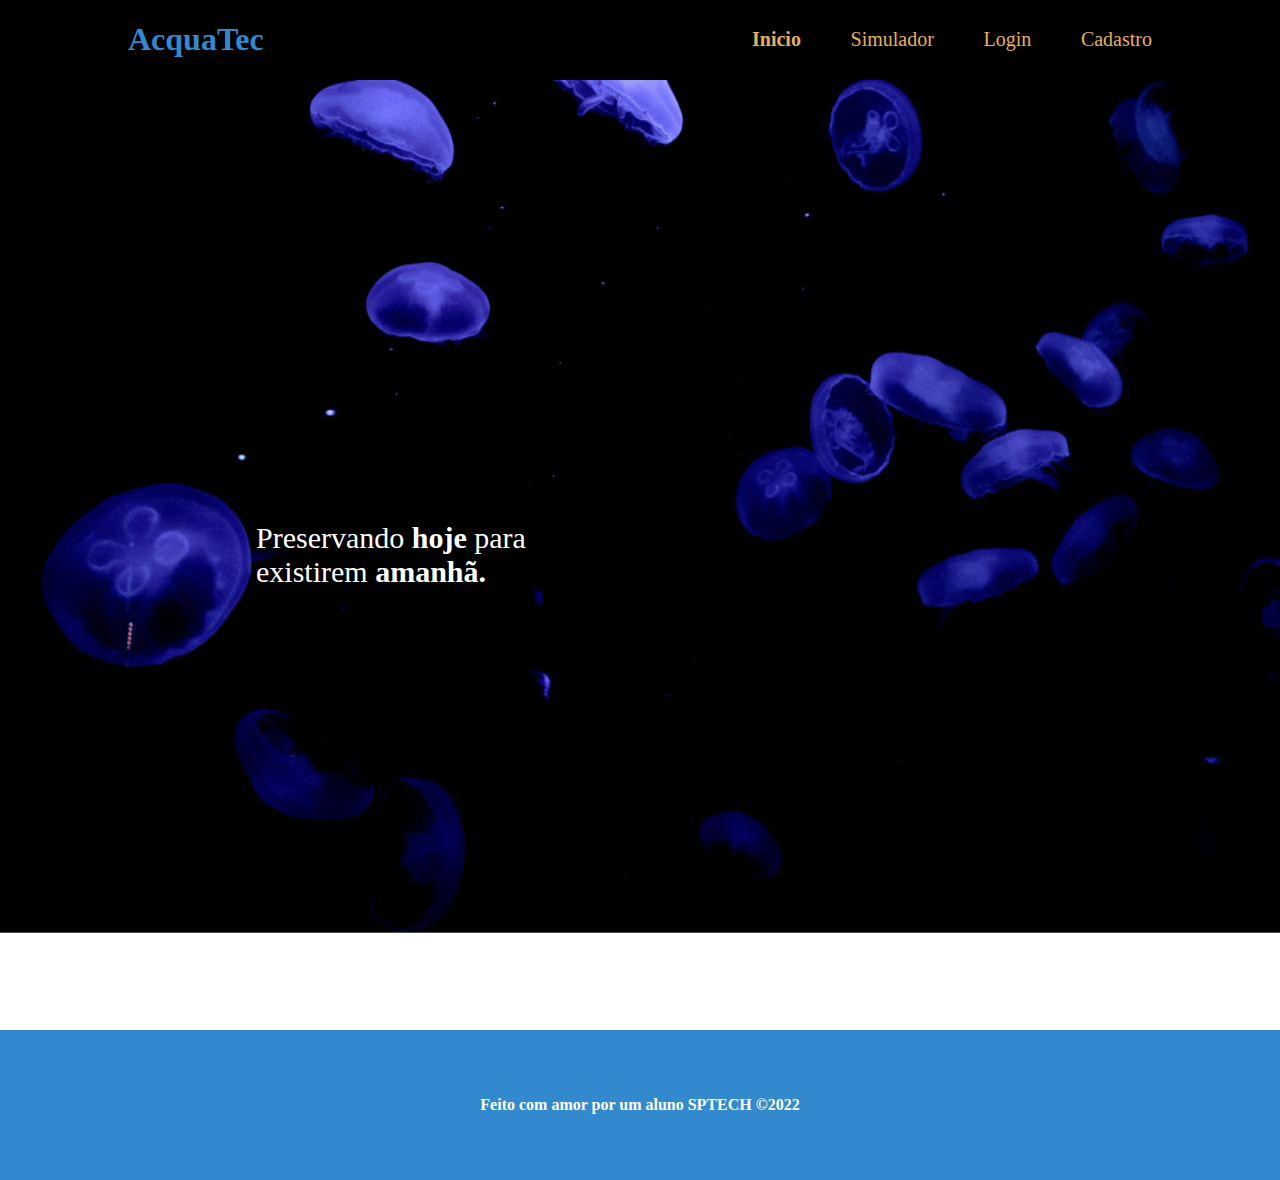
<file: Atv-Aula-03/Index.html>
<!DOCTYPE html>
<html lang="en">
<head>
    <meta charset="UTF-8">
    <meta http-equiv="X-UA-Compatible" content="IE=edge">
    <meta name="viewport" content="width=device-width, initial-scale=1.0">
    <title>Acquatec</title>
    <link rel="stylesheet" href="style.css">
</head>
<body>
<div class="header">
   <div class="container">
    <h1>AcquaTec</h1>
    <ul class="navbar">
        <li class="agora"><a href="Index.html">Inicio</a></li>
        <li><a href="#">Simulador</a></li>
        <li><a href="Tela-login.html">Login</a></li>
        <li><a href="Tela-Cadastro.html">Cadastro</a></li>
    </ul>
  </div>
</div>
<div class="container">
</div>

<div class="banner">
  <div class="container">
    <p>Preservando <b> hoje</b> para existirem <b>amanhã.</b> </p>
  </div>
</div>

<div class="flutter">
  <div class="container">
    <h4>Feito com amor por um aluno SPTECH &copy;2022 </h4>
  </div>
</div>



</body>
</html>
</file>
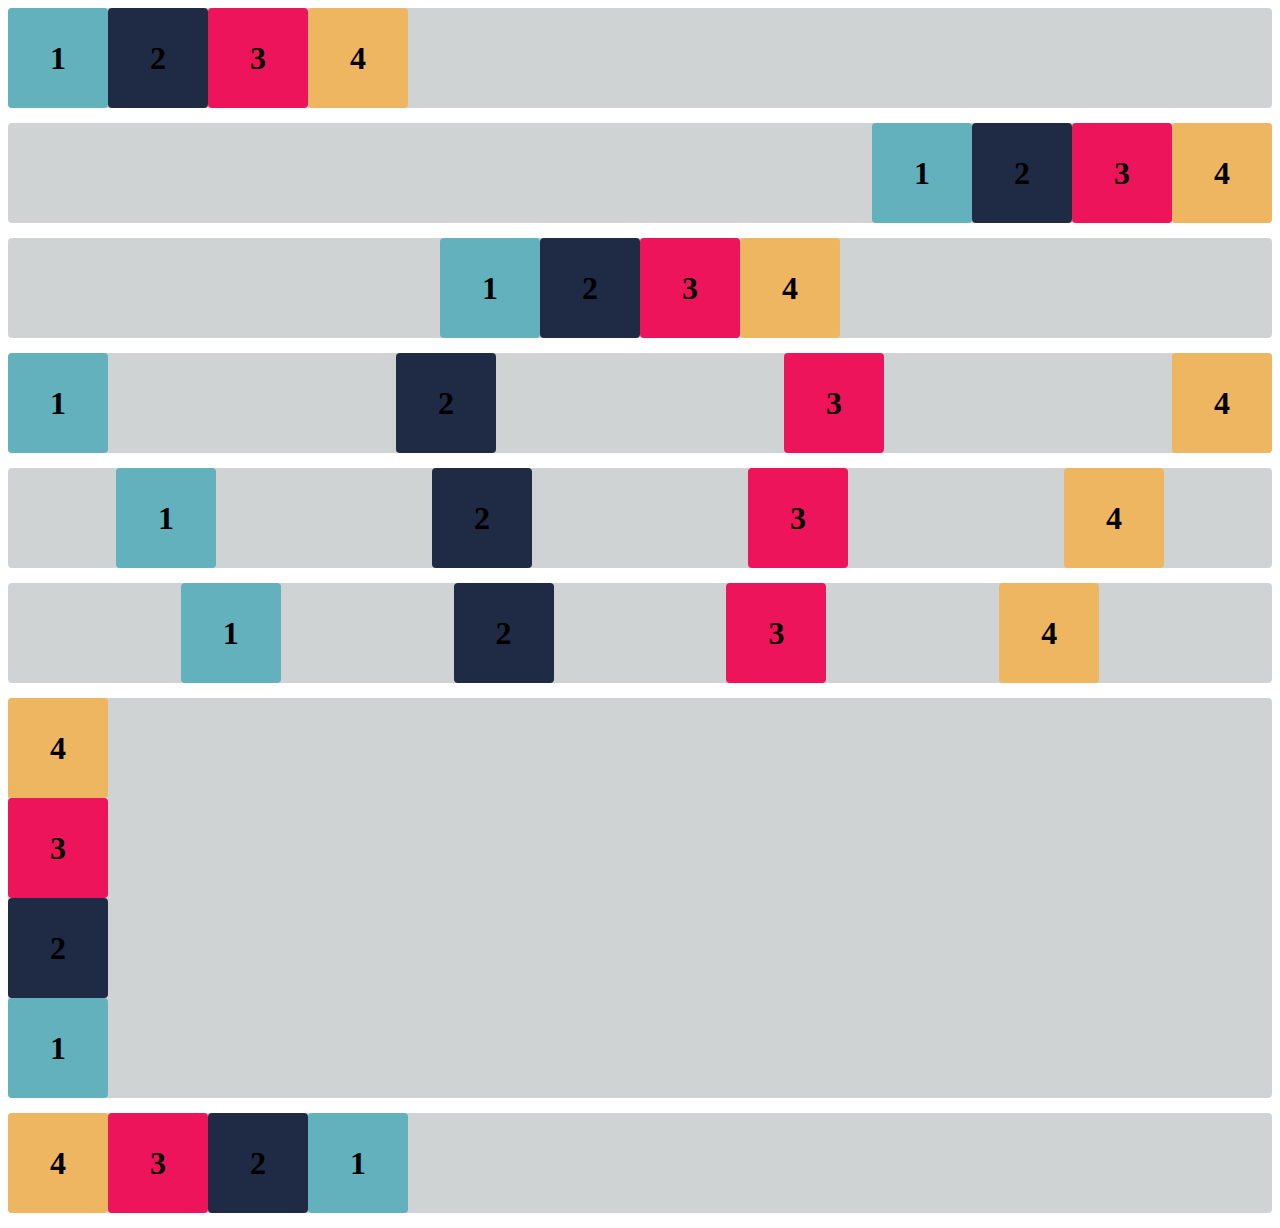
<file: Atv-Aula-04/index.html>
<!DOCTYPE html>
<html lang="pt-BR">

<head>
    <meta charset="UTF-8">
    <meta http-equiv="X-UA-Compatible" content="IE=edge">
    <meta name="viewport" content="width=device-width, initial-scale=1.0">
    <title>Flex-box</title>
    <link rel="stylesheet" href="estilo.css">
</head>

<body>

    <div class="base container1">
        <div class="flex-item box1"><h1>1</h1></div>
        <div class="flex-item box2"><h1>2</h1></div>
        <div class="flex-item box3"><h1>3</h1></div>
        <div class="flex-item box4"><h1>4</h1></div>
    </div>
    <div class="base container2">
        <div class="flex-item box1"><h1>1</h1></div>
        <div class="flex-item box2"><h1>2</h1></div>
        <div class="flex-item box3"><h1>3</h1></div>
        <div class="flex-item box4"><h1>4</h1></div>
    </div>
    <div class="base container3">
        <div class="flex-item box1"><h1>1</h1></div>
        <div class="flex-item box2"><h1>2</h1></div>
        <div class="flex-item box3"><h1>3</h1></div>
        <div class="flex-item box4"><h1>4</h1></div>
    </div>
    <div class="base container4">
        <div class="flex-item box1"><h1>1</h1></div>
        <div class="flex-item box2"><h1>2</h1></div>
        <div class="flex-item box3"><h1>3</h1></div>
        <div class="flex-item box4"><h1>4</h1></div>
    </div>
    <div class="base container5">
        <div class="flex-item box1"><h1>1</h1></div>
        <div class="flex-item box2"><h1>2</h1></div>
        <div class="flex-item box3"><h1>3</h1></div>
        <div class="flex-item box4"><h1>4</h1></div>
    </div>
    <div class="base container6">
        <div class="flex-item box1"><h1>1</h1></div>
        <div class="flex-item box2"><h1>2</h1></div>
        <div class="flex-item box3"><h1>3</h1></div>
        <div class="flex-item box4"><h1>4</h1></div>
    </div>

    <div class="base container-exercicioB">
        <div class="flex-item box1"><h1>1</h1></div>
        <div class="flex-item box2"><h1>2</h1></div>
        <div class="flex-item box3"><h1>3</h1></div>
        <div class="flex-item box4"><h1>4</h1></div>
    </div>
    <div class="base container-desafio">
        <div class="flex-item box1"><h1>1</h1></div>
        <div class="flex-item box2"><h1>2</h1></div>
        <div class="flex-item box3"><h1>3</h1></div>
        <div class="flex-item box4"><h1>4</h1></div>
    </div>


</body>

</html>
</file>
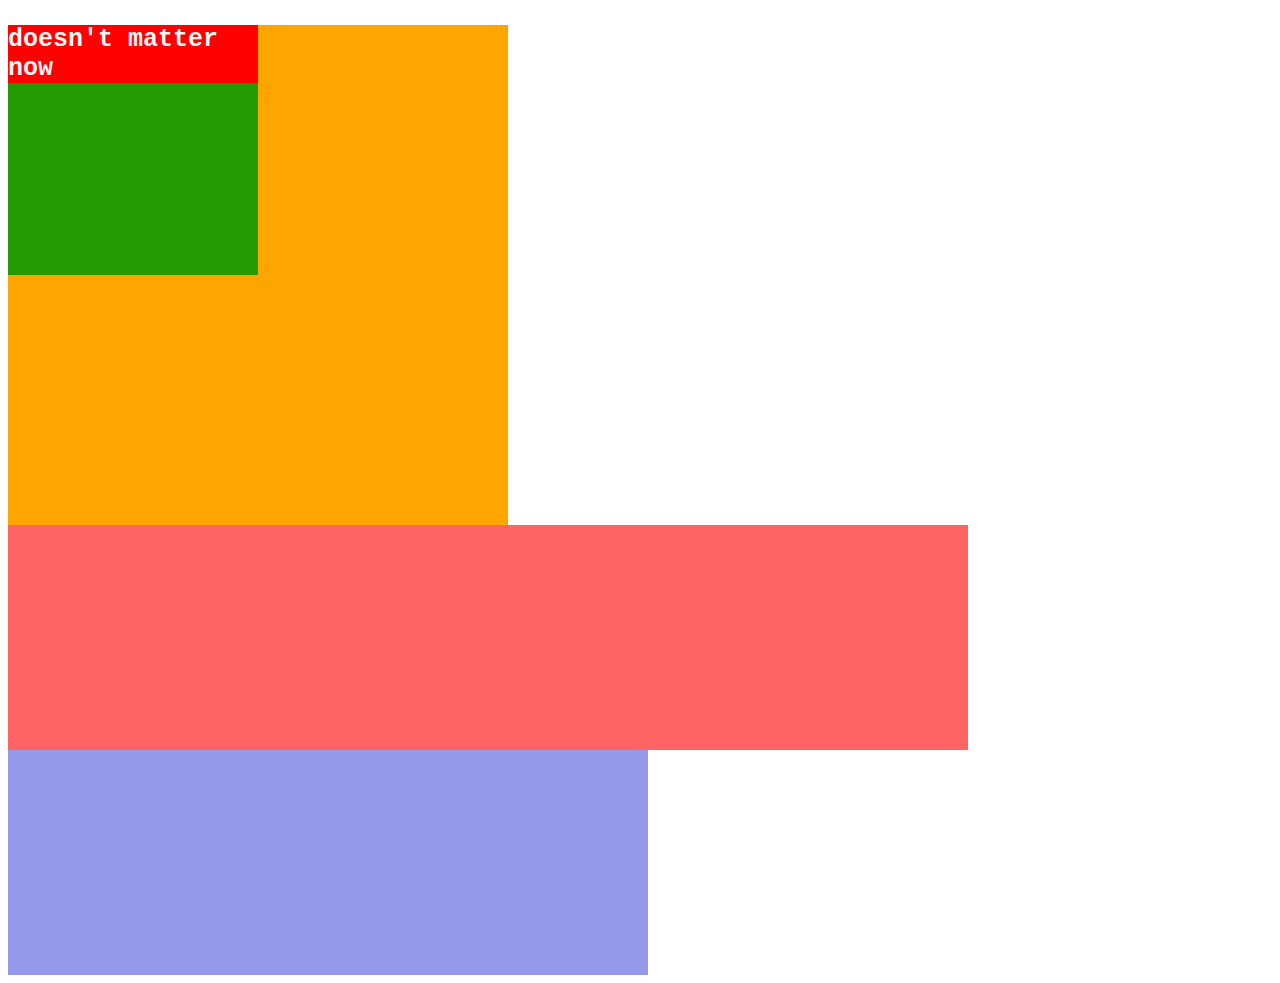
<file: Atv-Aula-01/01-Inline.html>
<!DOCTYPE html>
<html lang="en">
<head>
    <meta charset="UTF-8">
    <meta http-equiv="X-UA-Compatible" content="IE=edge">
    <meta name="viewport" content="width=device-width, initial-scale=1.0">
    <title>Document</title>
</head>
<body>
    

    <div id = "Div_Pai" style="background-color: #ffa500; height: 500px;width: 500px" >

        <Div id = "Div_filho" style="background-color: #229a00; height: 50%;width:50%">

            <p id = "p_filho" style="color: whitesmoke;background-color: red;font-family: monospace;font-size: 25px;font-weight: bold; align-items: center">doesn't matter now</p>
    
    
          </Div>
         </div>
    
    <div id = "Div_P2" style="  height: 50vh; width: 50vw; background-color: rgb(148, 153, 235)">
         <div id = "Div_F2" style="  height: 50%; width: 75vw; background-color: rgb(255, 100, 100)">
       </div>
    </div>


</body>
</html>
</file>
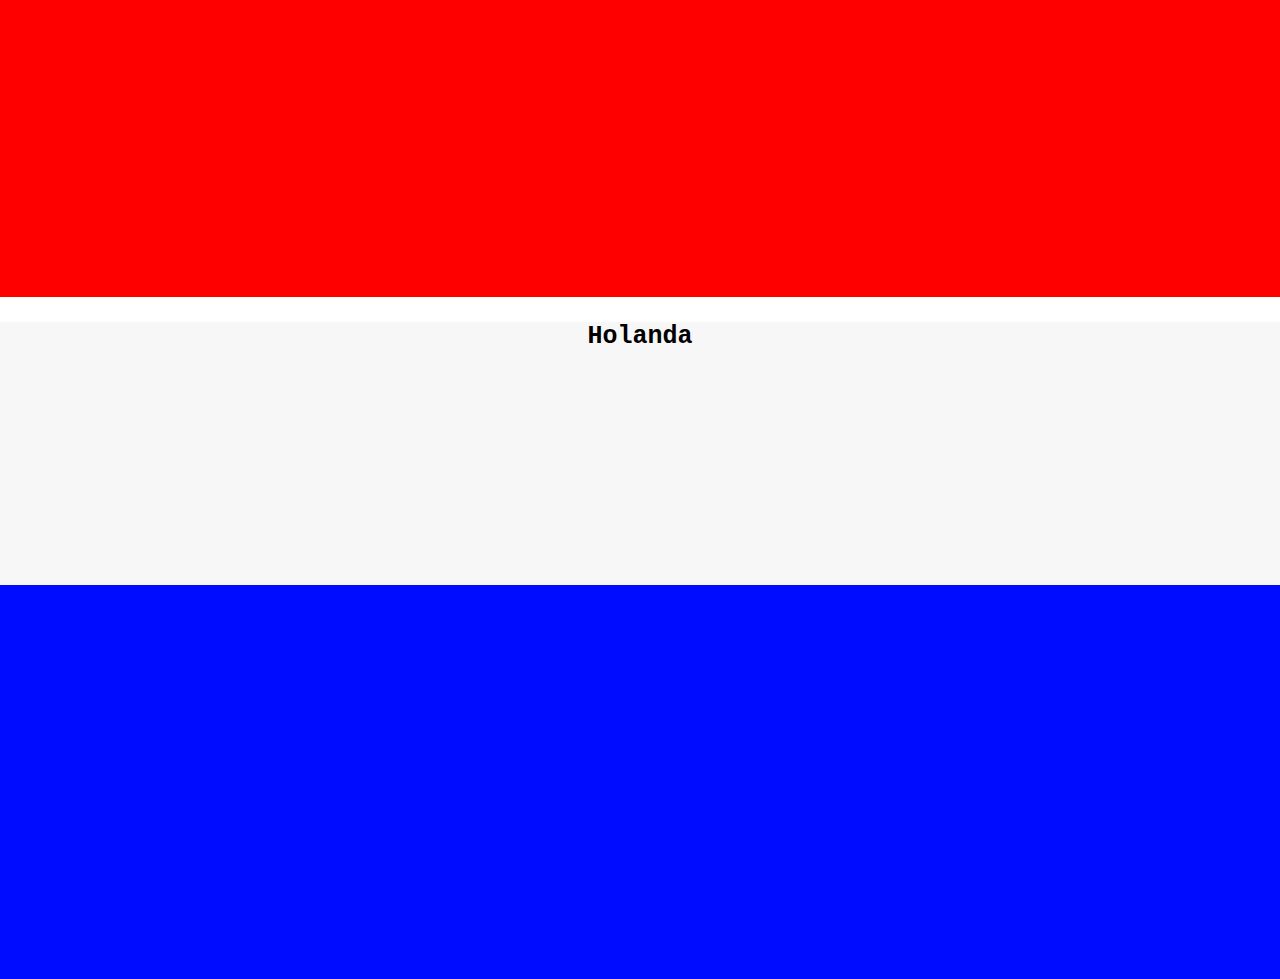
<file: Atv-Aula-01/02-CssInterno.html>
<!DOCTYPE html>
<html lang="en">
<head>
    <meta charset="UTF-8">
    <meta http-equiv="X-UA-Compatible" content="IE=edge">
    <meta name="viewport" content="width=device-width, initial-scale=1.0">
    <title>Pesquisa e Inovação</title>
</head>
<body>
<style>
    body{
      overflow: hidden;
      margin: 0;

    }
    #Div_Pai{
        background-color: #ff0000;
        height: 33vh;
        width: 100vw;
   }
   
   #Div_filho{
       background-color: #ff0000;
       height: 0%;
       width: 100%;
   }
   #p_filho{
       color: rgb(0, 0, 0);
       font-family: monospace;
       font-size: 25px;
       font-weight: bold;
       display: flex;
       justify-content: center;
       ;
    
   
   }
   #Div_P2{
      height: 73vh;
      width: 100vw;
      background-color: rgb(0, 12, 255);
   
   }

   #Div_F2{
      height: 40%;
      width: 100vw;
      background-color: rgb(247, 247, 247);
   
   }
</style>

<div id = "Div_Pai">
    
 <Div id = "Div_filho">



 </Div>
</div>

<div id = "Div_P2">
    
 <div id = "Div_F2">

    <p id = "p_filho">Holanda</p>

 </div>
</div>





</body>
</html>
</file>
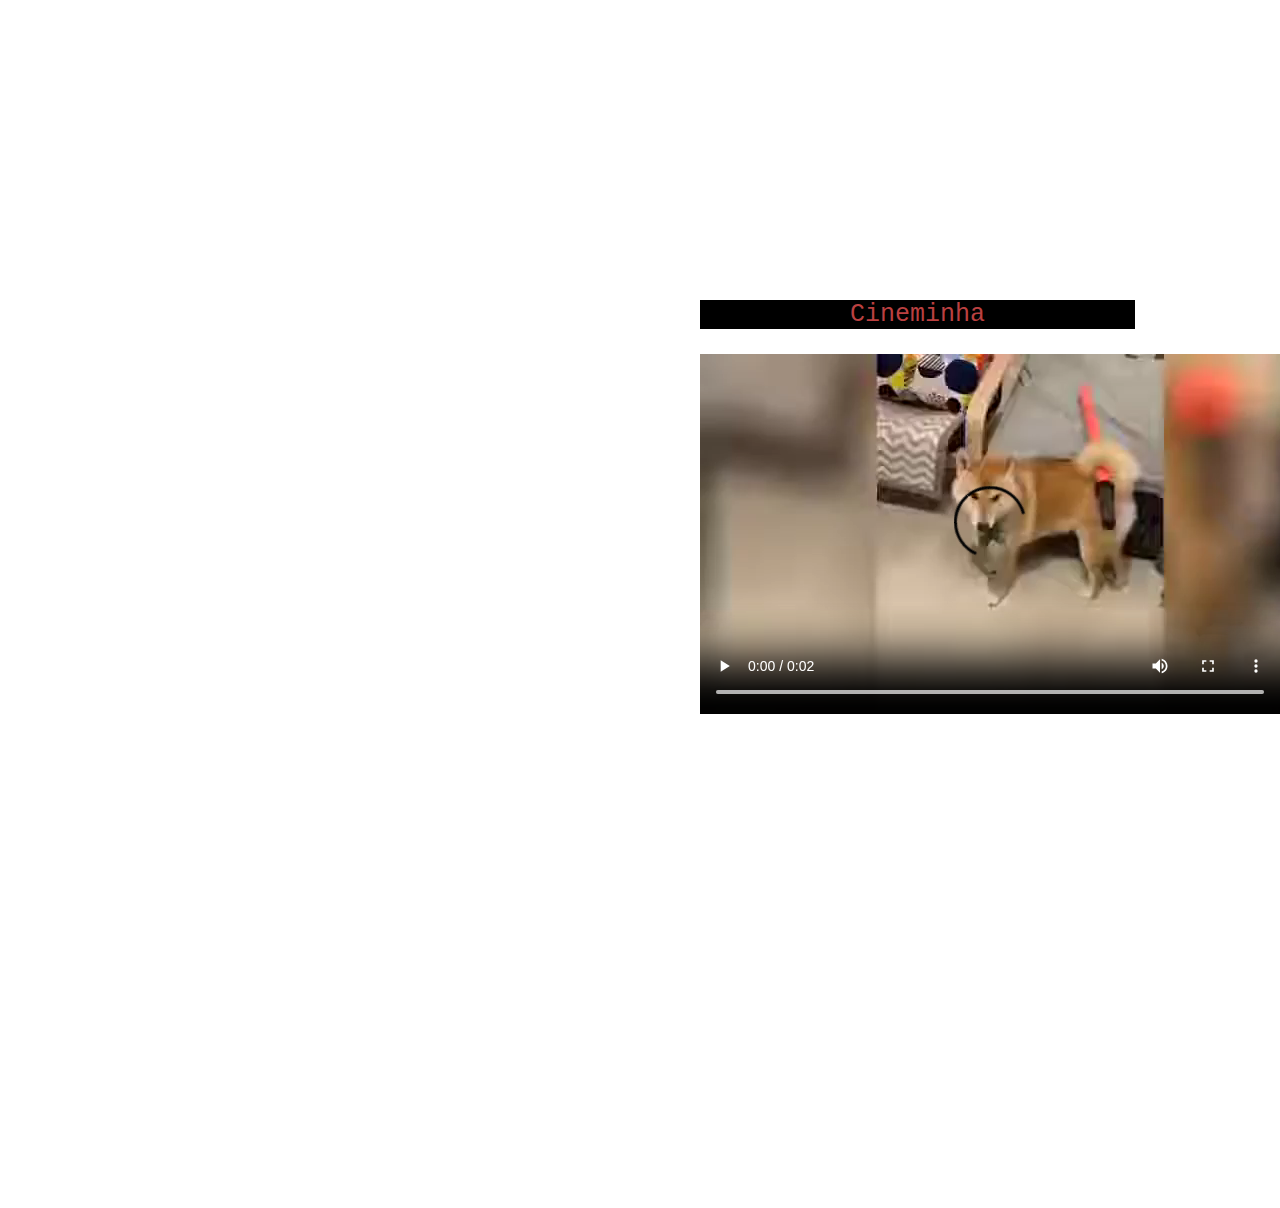
<file: Atv-Aula-01/03-CSS.html>
<!DOCTYPE html>
<html lang="en">
<head>
    <meta charset="UTF-8">
    <meta http-equiv="X-UA-Compatible" content="IE=edge">
    <meta name="viewport" content="width=device-width, initial-scale=1.0">
    <title>Pesquisa e Inovação</title>
    <link rel="stylesheet" href="index01.css">
</head>
<body>
<div id = "Div_Pai">
    
    <Div id = "Div_filho">
        <p id = "p_filho">Cineminha</p>
        <video controls autoplay > <source src="Dk.mp4" width: 30vh height:30vh> </video>

      </Div>
     </div>

<div id = "Div_P2">
     <div id = "Div_F2">
   </div>
</div>

</body>
</html>
</file>
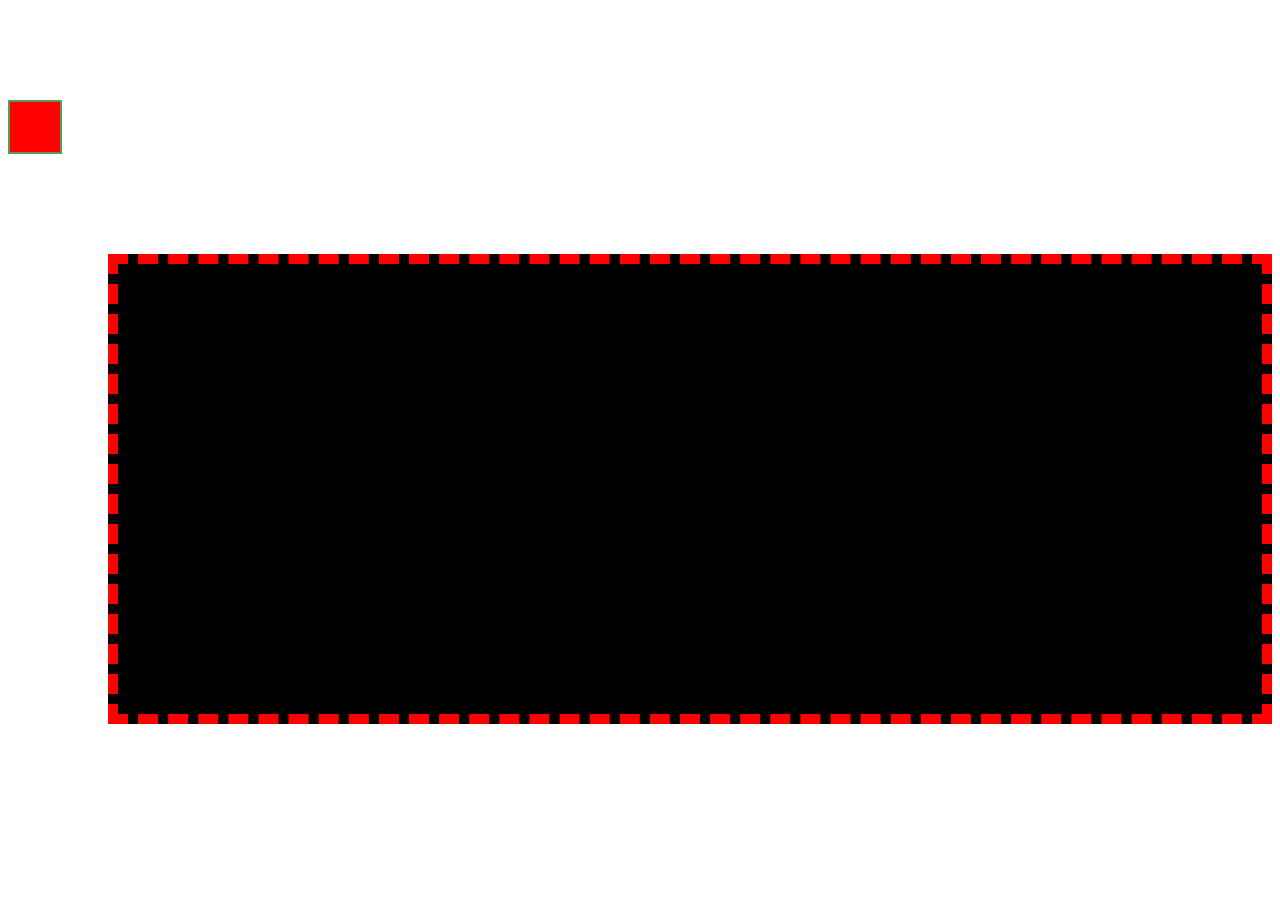
<file: Atv-Aula-02/01.html>
<!DOCTYPE html>
<html lang="en">
<head>
    <meta charset="UTF-8">
    <meta http-equiv="X-UA-Compatible" content="IE=edge">
    <meta name="viewport" content="width=device-width, initial-scale=1.0">
    <title>Exercicio 1</title>
    <link rel="stylesheet" href="index01.css">
</head>
<body>
    
<div id = "Dio">  </div>

<div id ="Dabura"> </div>







</body>
</html>
</file>
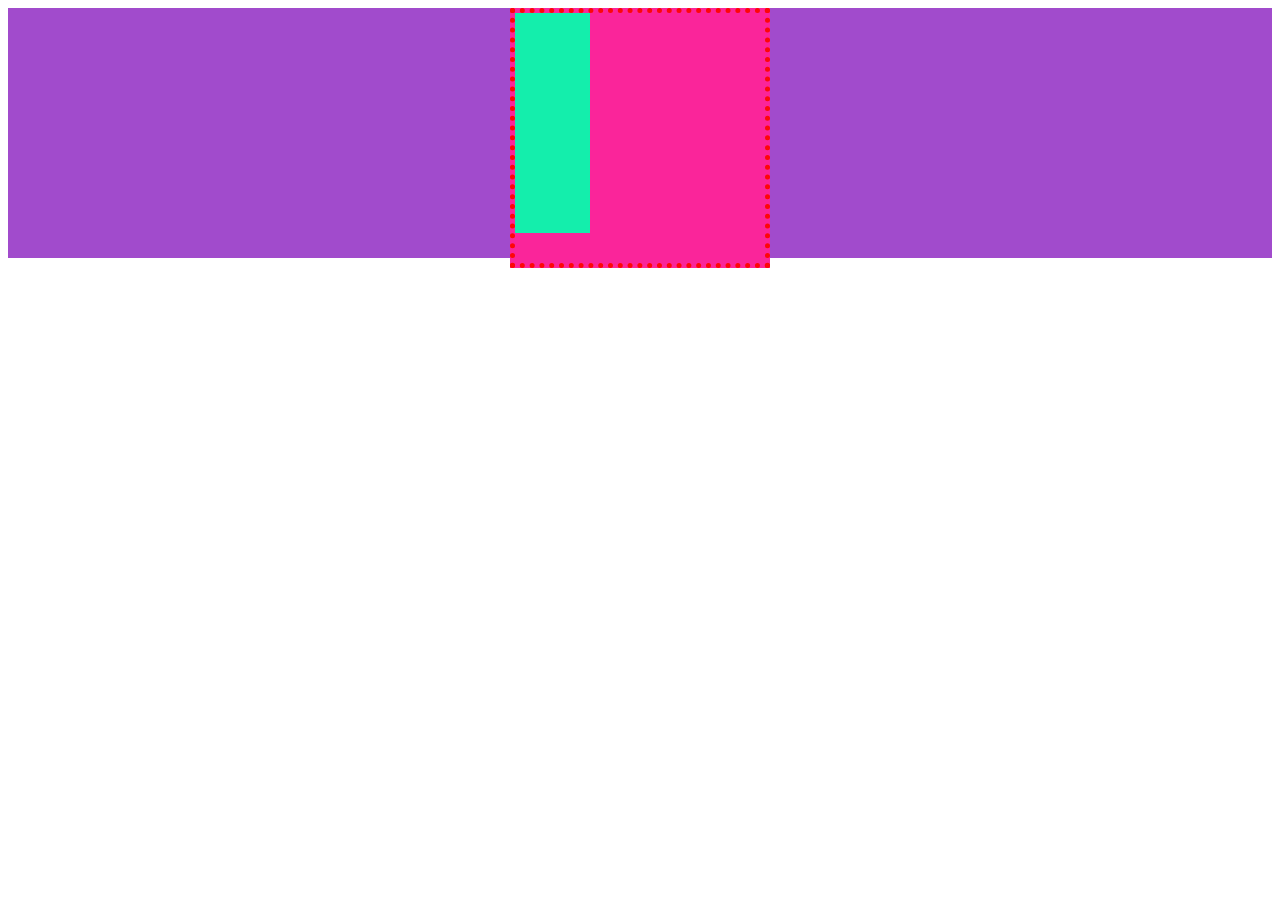
<file: Atv-Aula-02/02.html>
<!DOCTYPE html>
<html lang="en">
<head>
    <meta charset="UTF-8">
    <meta http-equiv="X-UA-Compatible" content="IE=edge">
    <meta name="viewport" content="width=device-width, initial-scale=1.0">
    <title>Exercicio 2</title>
    <link rel="stylesheet" href="index02.css">
</head>
<body>
    
<div id = "Kenpachi">
     <div id ="Gonpachiro">  
           <div id ="Tokyo_Tower">
      
          </div>
     </div>
</div>




</body>
</html>
</file>
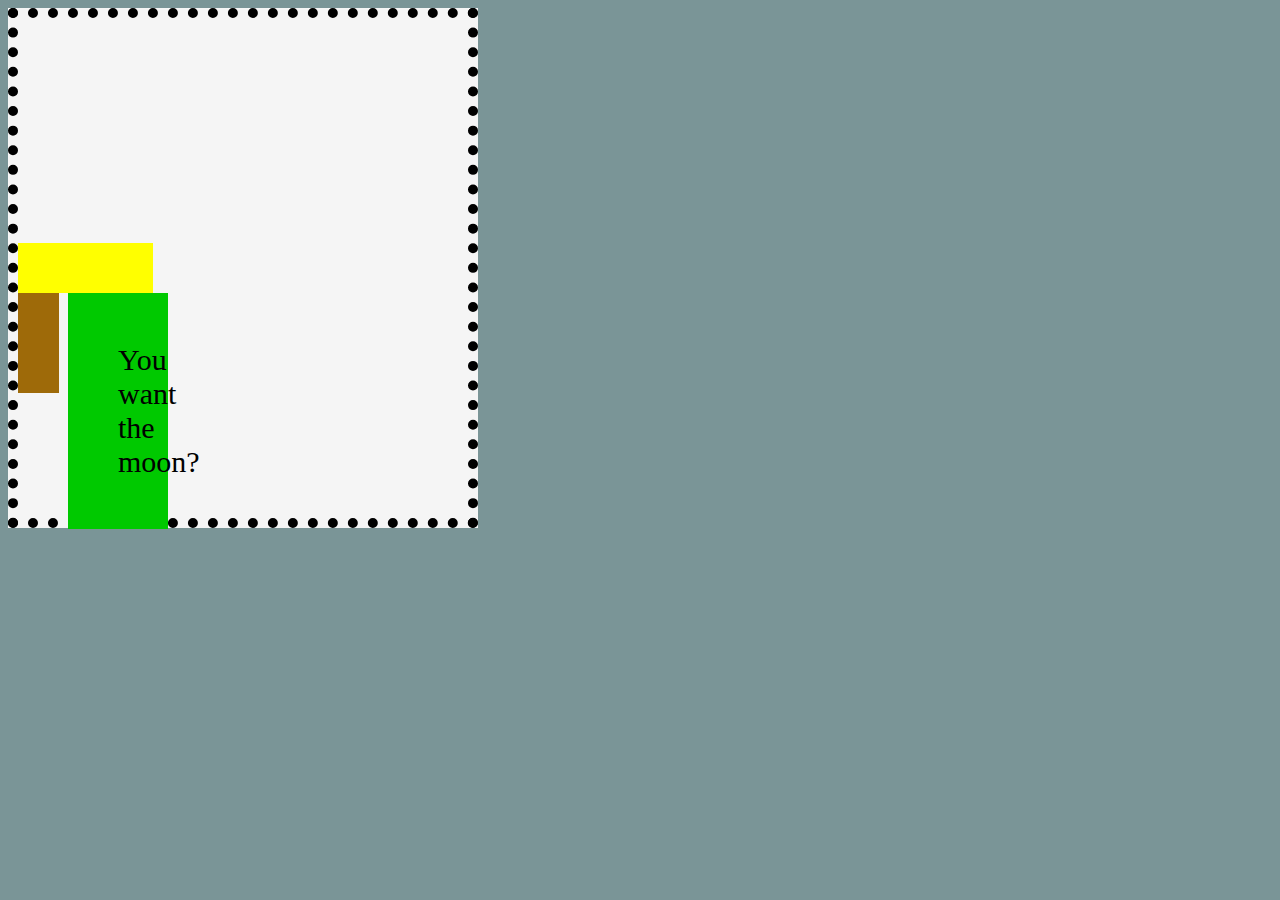
<file: Atv-Aula-02/03.html>
<!DOCTYPE html>
<html lang="en">
<head>
    <meta charset="UTF-8">
    <meta http-equiv="X-UA-Compatible" content="IE=edge">
    <meta name="viewport" content="width=device-width, initial-scale=1.0">
    <title>Exercicio 3</title>
    <link rel="stylesheet" href="index03.css">
</head>
<body>
    
<div id = "Josuke"> 
      <div id= "Jotaro">
      <div id ="Giorno">    
      <div id="Joseph"> You want the moon?

      </div>
      </div>
      </div>
</div>



</body>
</html>
</file>
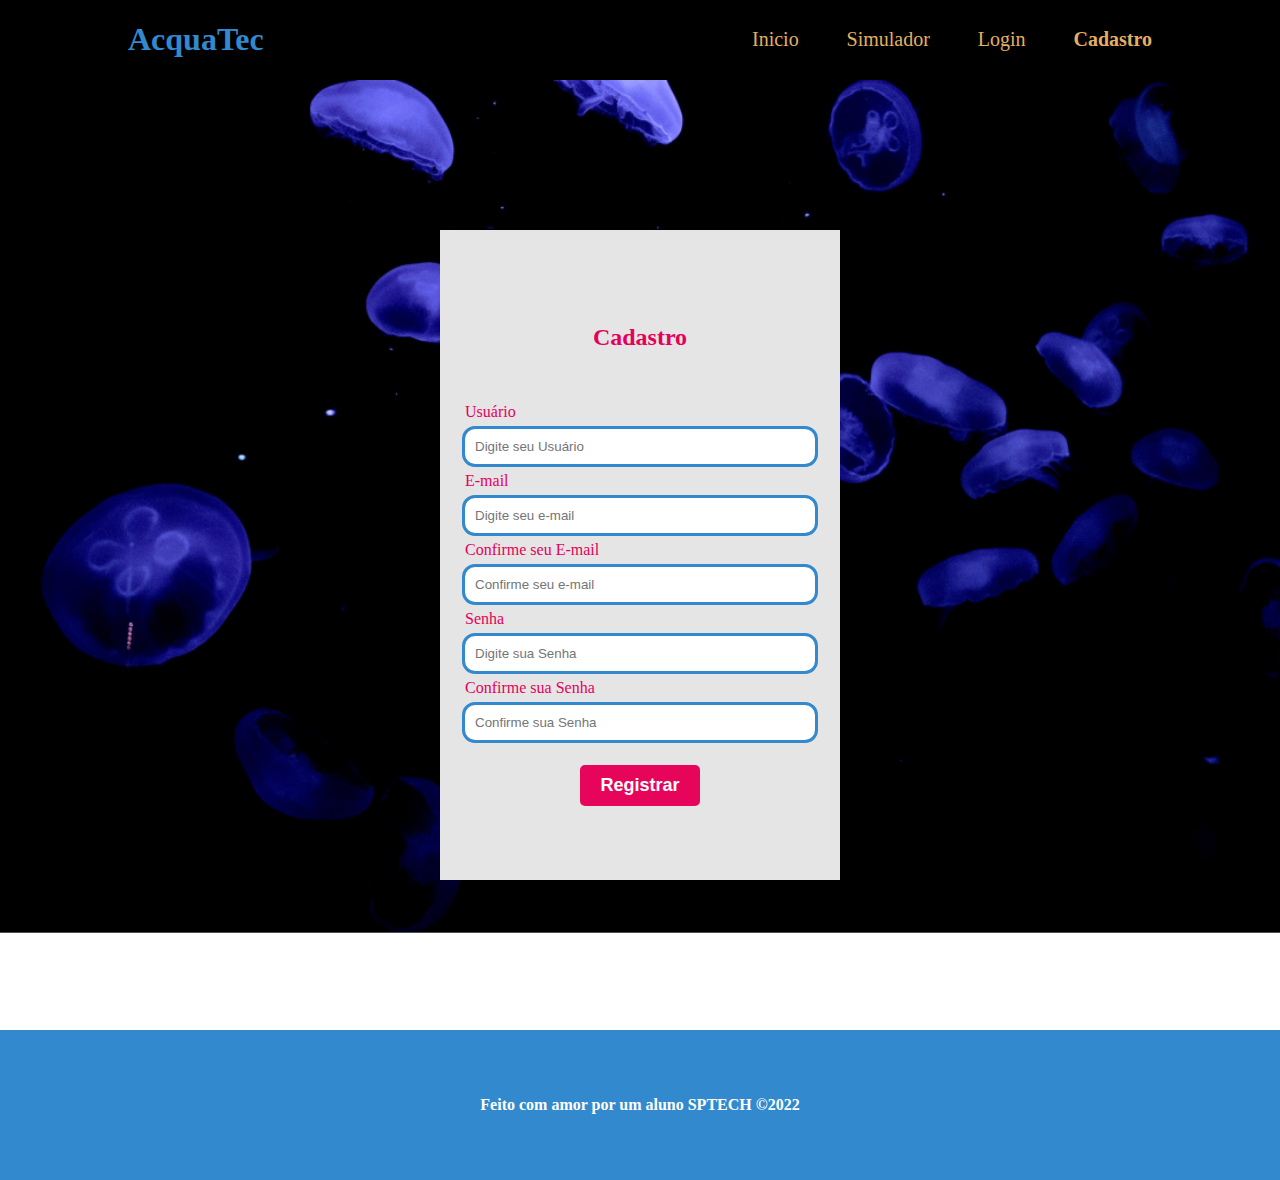
<file: Atv-Aula-03/Tela-Cadastro.html>
<!DOCTYPE html>
<html lang="en">
<head>
    <meta charset="UTF-8">
    <meta http-equiv="X-UA-Compatible" content="IE=edge">
    <meta name="viewport" content="width=device-width, initial-scale=1.0">
    <title>Log In</title>
    <link rel="stylesheet" href="style.css">
    <link rel="preconnect" href="https://fonts.googleapis.com">
    <link rel="preconnect" href="https://fonts.gstatic.com" crossorigin>
    <link href="https://fonts.googleapis.com/css2?family=Exo+2:wght@100&family=Rock+Salt&display=swap" rel="stylesheet">
</head>
<body>

<div class="header">
 <div class="container">
    <h1>AcquaTec</h1>
     <ul class="navbar">
        <li ><a href="Index.html">Inicio</a></li>
        <li><a href="#">Simulador</a></li>
        <li><a href="Tela-login.html">Login</a></li>
        <li><a class="agora" href="Tela-Cadastro.html">Cadastro</a></li>
        </ul>
       </div>
     </div>
     <div class="container">
     </div>
     
<div class="banner">
  <div class="container Login">
   <div class = "card_registro">
    <h2>Cadastro</h2>
    <form>

        <label for = "input_username">Usuário</label>
        <input type="text" id="input_username" placeholder="Digite seu Usuário">

     <label for = "input_email">E-mail</label>
     <input type="text" id="input_email" placeholder="Digite seu e-mail">

     <label for = "input_emailConfirme">Confirme seu E-mail</label>
     <input type="text" id="input_emailConfirme" placeholder="Confirme seu e-mail">


     <label for = "input_senha">Senha</label>
     <input type="password" id="input_senha" placeholder="Digite sua Senha">

     <label for = "input_senhaConfirm">Confirme sua Senha</label>
     <input type="password" id="input_senhaConfirm" placeholder="Confirme sua Senha">


    <button type = "button"> Registrar </button>

    </form>

</div>    
</div>
</div>
     
     <div class="flutter">
       <div class="container">
         <h4>Feito com amor por um aluno SPTECH &copy;2022 </h4>
       </div>
     </div>
</body>
</file>
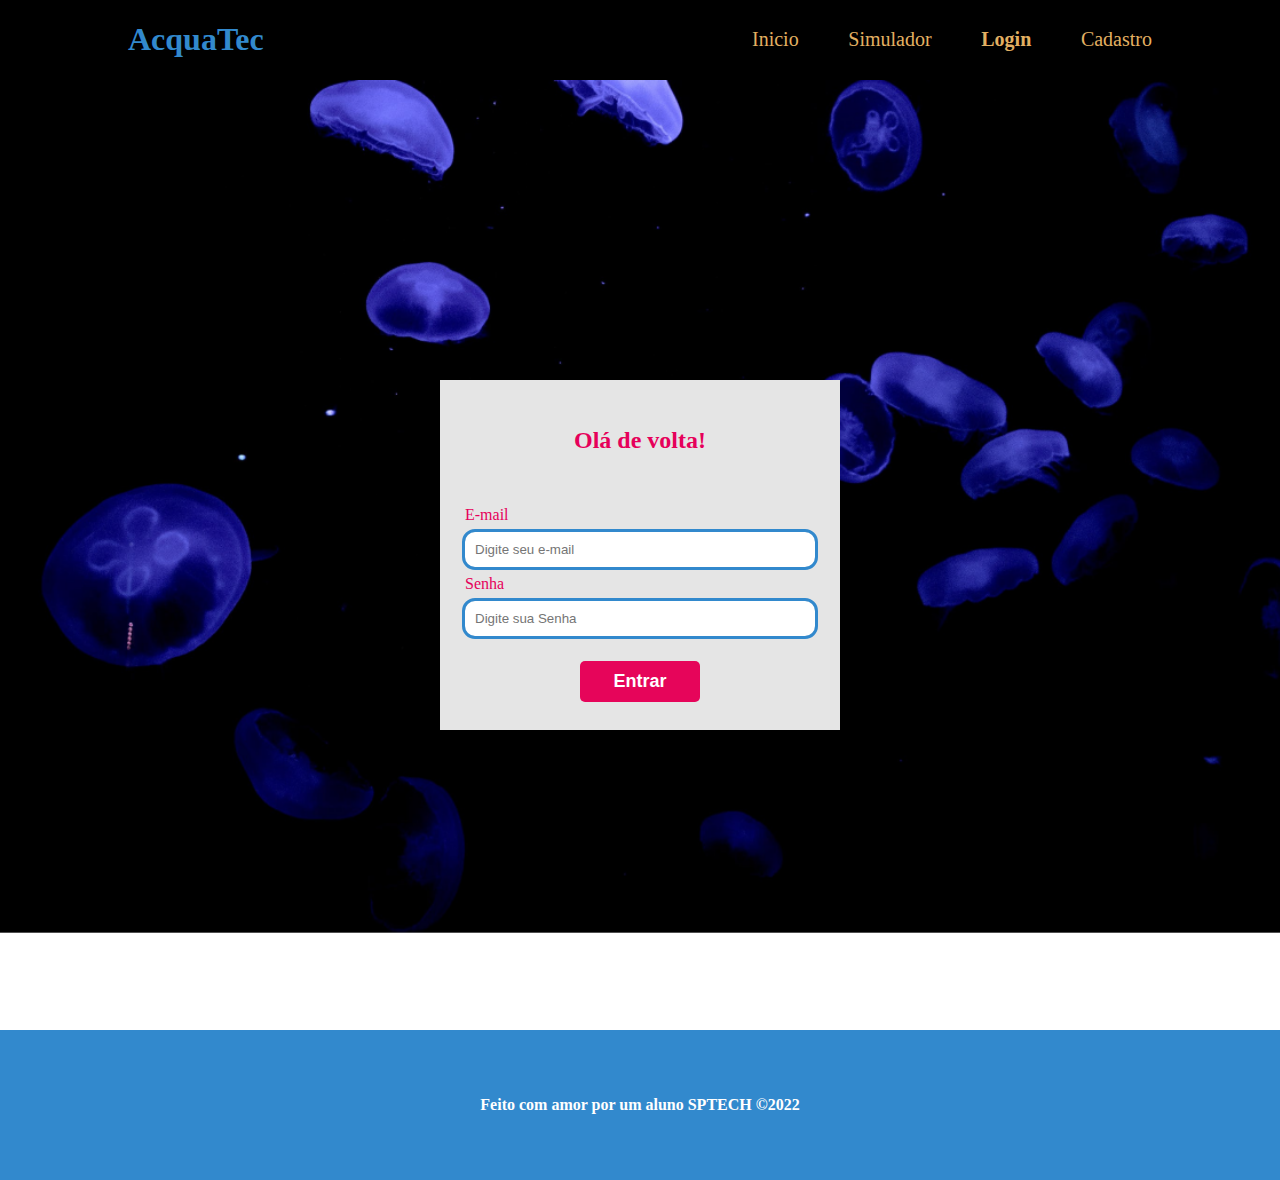
<file: Atv-Aula-03/Tela-login.html>
<!DOCTYPE html>
<html lang="en">
<head>
    <meta charset="UTF-8">
    <meta http-equiv="X-UA-Compatible" content="IE=edge">
    <meta name="viewport" content="width=device-width, initial-scale=1.0">
    <title>Log In</title>
    <link rel="stylesheet" href="style.css">
    <link rel="preconnect" href="https://fonts.googleapis.com">
    <link rel="preconnect" href="https://fonts.gstatic.com" crossorigin>
    <link href="https://fonts.googleapis.com/css2?family=Exo+2:wght@100&family=Rock+Salt&display=swap" rel="stylesheet">
</head>
<body>

<div class="header">
 <div class="container">
    <h1>AcquaTec</h1>
     <ul class="navbar">
        <li><a href="Index.html">Inicio</a></li>
        <li><a href="#">Simulador</a></li>
        <li class="agora"><a href="Tela-login.html">Login</a></li>
        <li><a href="Tela-Cadastro.html">Cadastro</a></li>
        </ul>
       </div>
     </div>
     <div class="container">
     </div>
     
<div class="banner">
  <div class="container Login">
   <div class = "card">
    <h2>Olá de volta!</h2>
    <form>
       <label for = "input_email">E-mail</label>
       <input type="text" id="input_email" placeholder="Digite seu e-mail">

     <label for = "input_senha">Senha</label>
     <input type="password" id="input_senha" placeholder="Digite sua Senha">

    <button type = "button"> Entrar </button>

    </form>

</div>    
</div>
</div>
     
     <div class="flutter">
       <div class="container">
         <h4>Feito com amor por um aluno SPTECH &copy;2022 </h4>
       </div>
     </div>
</body>
</html>
</file>
<file: Atv-Aula-03/style.css>
body{
    margin: 0PX;
    padding: 0px;
    
  }
  
  .header{
      background-color: black;
      color: #3289cd;
  }
  
  .header .container{
     display: flex;
     justify-content: space-between;
     margin: auto;
     width: 80%;
  }
  
  .navbar{
      display: flex;
      width: 400px;
      list-style: none;
      justify-content: space-between;
      align-items: center;
      
  }
  
  .navbar a{
     text-decoration: none;
     color: #e3b062;
     border-bottom: 2px  #3289cd;
     font-size: 20px;
  }
  
  .banner{
   background-image: url("bg-jelly-fish-para_outras_pags.png");
   background-size: cover;
  
  }
  .agora{
  font-weight: bolder;
  }
  
  .banner .container{
  height: 950px;
  display:flex;
  color: #ffff;
  align-items: center;
  }
  
  .banner p{
   font-size: 30px;
   width: 280px;
   margin-left: 20%;
  
  
  }
  
  .flutter {
   background-color: #3289cd;
   color: #ffff;
   height: 150px;
   display: flex;
   align-items: center;
   justify-content: center;
  }
  
  .card{
  background-color: #e5e5e5;
  color: #e6005a;
  height: 350px;
  width: 400px;
  display: flex;
  flex-direction: column;
  align-items: center;
  justify-content: center;
  
  }
  
  .card .h2{
   margin: 0;
  
  }
  
  form{
  display: flex;
  flex-direction: column;
  margin-top: 24px;
  width: 350px;
  }
  
  .banner .container.Login{
  justify-content: center;
  }
  
  form input{
  margin-top: 8px;
  outline: 3px solid #3289cd;
  border: 0;
  padding: 10px;
  border-radius: 10px;
  
  }
  
  form  label{
    margin-top: 8px;
  }
  
  form button{
    margin-top: 25px;
   background-color: #e6055a;
   color: #ffff;
   font-weight: bold;
   padding: 10px 15px;
   width: 120px;
   align-self: center;
   border-radius: 5px;
   border: 0;
   font-size: 18px;
   cursor:pointer;
  }



  .card_registro{
    background-color: #e5e5e5;
    color: #e6005a;
    height: 650px;
    width: 400px;
    display: flex;
    flex-direction: column;
    align-items: center;
    justify-content: center;
  }
</file>
<file: Atv-Aula-04/estilo.css>
.flex-item {
    width: 100px;
    height: 100px;
    border-radius: 4px;
    display: flex;
    align-items: center;
}

.base {
    margin-bottom: 15px;
    background-color: #d0d3d4;
    border-radius: 4px;
}

.box1 {
    background-color: #63b1bc;
}

.box2 {
    background-color: #1f2a44;
}

.box3 {
    background-color: #ed145b;
}

.box4 {
    background-color: #efb661;
}

h1 {
    margin: auto;
}

/* Insira o código abaixo */

 .container1 {
 display: flex;
 justify-content: flex-start;
}

.container2 {
display: flex;
justify-content: flex-end;
}

.container3 {
display: flex;
justify-content: center;
}

.container4 {
display: flex;
justify-content: space-between;
}
.container5 {
display: flex;
justify-content: space-around;  
}
.container6 {
display: flex;
justify-content: space-evenly;
} 

.container-exercicioB{
display: flex;
flex-direction: column-reverse;
}

.container-desafio{
display: flex;
flex-direction: row-reverse;
justify-content: flex-end;

}
</file>
<file: Atv-Aula-01/index01.css>
body{
    background-image: url(https://guiadoestudante.abril.com.br/wp-content/uploads/sites/4/2021/08/GettyImages-157612293.jpg);
    background-size: cover;
    height: 100vh;
    margin-left: 700px;
    margin-top: 300px;
    overflow: hidden;

}

#Div_Pai{
   
    height: 40vh;
    width:  40vw;
}

#Div_filho{
   background-color: #fff;
   height: 20vh;
   width: 34vw;
   margin: 0;
}
#p_filho{
   color: rgb(187, 64, 64);
   background-color: rgb(0, 0, 0);
   font-family: monospace;
   font-size: 25px;
   display: flex;
   justify-content: center;

}
#Div_P2{
    
  height: 20vh;
  width: 40vw;
  

}

#Div_F2{
  height: 5vh;
  width: 34vw;
  background-color: #fff;;
}
</file>
<file: Atv-Aula-02/index01.css>
#Dio{
    background-color: red;
    height: 50px;
    width: 50px;
    margin-top: 100px;
    border-style: solid;
    border-color: rgb(87, 155, 87);
    border-width: 2px;
}

#Dabura{
 background-color: black;
 height: 50vh;
 min-width: 50%;
 border-style: dashed;
 border-color: red;
 border-width: 10px;
 margin-left: 100px;
 margin-top: 100px;
 

}
</file>
<file: Atv-Aula-02/index02.css>
#Kenpachi{
background-color: rgb(161, 75, 204);
height: 250px;
min-width: 100%;
display: flex;
justify-content: center;


}

#Gonpachiro{
background-color: #fa259a;
min-height: 100%;
width: 250px;
border-style: dotted;
border-width: 5px;
border-color: rgb(253, 7, 7);



}

#Tokyo_Tower{
background-color: rgb(20, 238, 172);
height: 88%;
width: 30%;



}
</file>
<file: Atv-Aula-02/index03.css>
body{
background-color: #7a9597;



}

#Josuke{
  background-color: whitesmoke;
  height: 500px;
  width: 50vh;
  border-style: dotted;
  border-color: black;
  border-width: 10px;
  display: flex;
  flex-direction: column;
  justify-content: center;
     
}

#Jotaro{
 background-color: yellow;
 height: 50px;
 width: 30%;

}

#Giorno{
 background-color: rgb(158, 106, 9);
 height: 100px;
 width: 30%;

}

#Joseph{
 background-color: rgb(0, 201, 0);
 color:black;
 font-size: 30px;
 padding: 50px;
 margin-left: 50px;
 margin-top: 50px;


}
</file>
